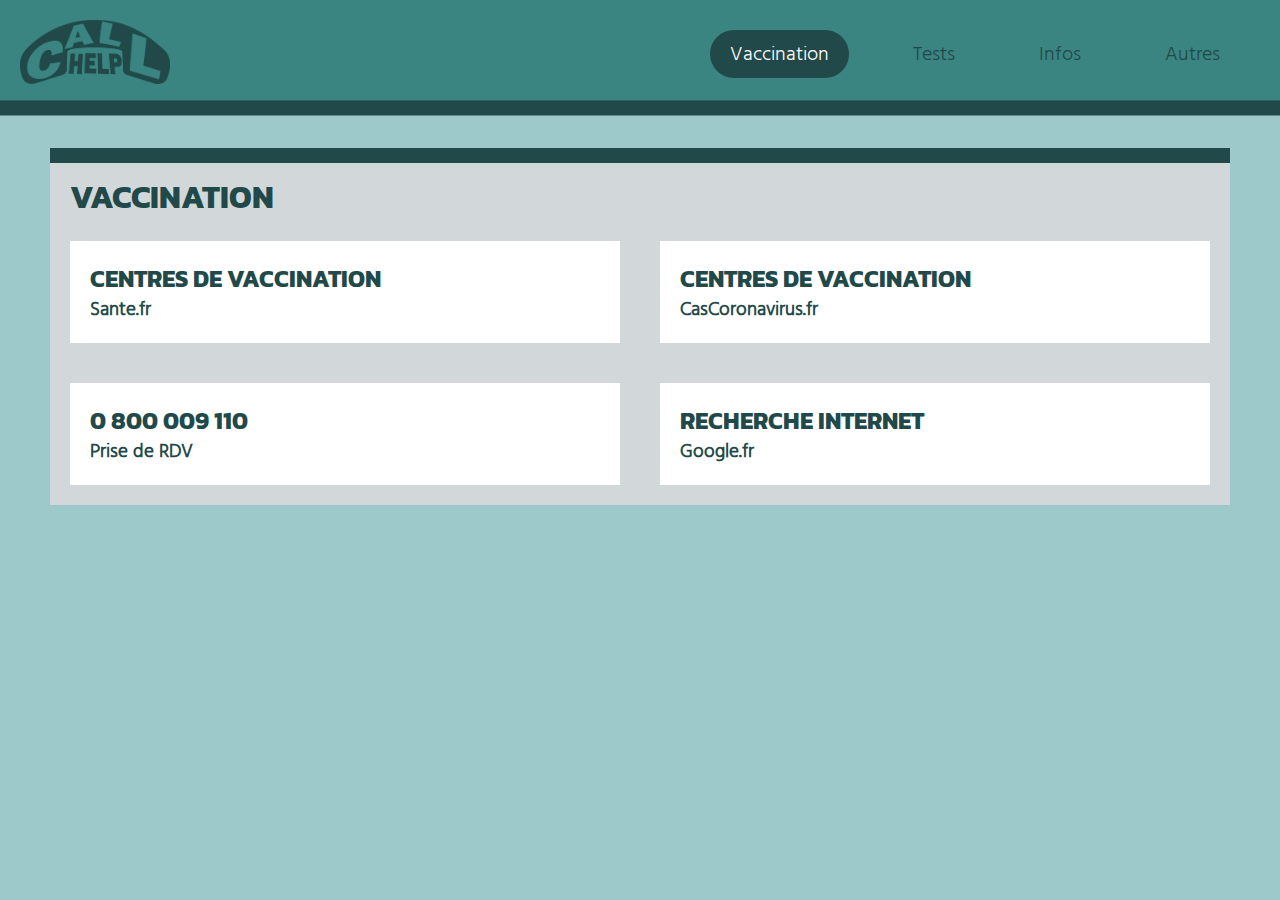
<file: index.html>
<!DOCTYPE html>
<html lang="fr">
<head>
    <meta charset="UTF-8">
    <meta http-equiv="X-UA-Compatible" content="IE=edge">
    <meta name="viewport" content="width=device-width, initial-scale=1.0">
    <title>Vaccination</title>
    <link rel="stylesheet" href="./style.css">
    <link rel="icon" href="./Icone.png"> 
</head>
<body>
    <header>
        <div class="logo">
            <a href="#">
                <img src="./Logo.png"  width="150px" alt="logo">
            </a>
        </div>
        <nav>
            <ul>
                <li class="bouton">
                    <a class="linkmain" href="#">Vaccination</a>
                </li>
                <li class="bouton">
                    <a class="link" href="./test.html">Tests</a>
                </li>
                <li class="bouton">
                    <a class="link" href="./infos.html">Infos</a>
                </li>
                <li class="bouton">
                    <a class="link" href="./autres.html">Autres</a>
                </li>
            </ul>  
        </nav>
    </header>
    <div class="Bar">
        <div class="Barmenu"> </div>
    </div>

    <main>
        <div class="bar">
            <div class="barmain"></div>
        </div>
        <h1>Vaccination</h1>
        <div class="gridcontainer12">
            
            <div class="lframe">
                <a class="frame" href="https://www.sante.fr/cf/centres-vaccination-covid.html" target="_blank">
                    <h2>Centres de Vaccination</h2>
                    <h3>Sante.fr</h3>
                </a>
            </div>

            <div class="lframe">
                <a class="frame" href="https://www.cascoronavirus.fr/carte-centres-vaccination" target="_blank">
                    <h2>Centres de Vaccination</h2>
                    <h3>CasCoronavirus.fr</h3>
                </a>
            </div>
            
            <div class="tframe">
                    <h2>0 800 009 110</h2>
                    <h3>Prise de RDV</h3>          
            </div>
            <div class="lframe">
                <a class="frame" href="https://google.fr" target="_blank">
                    <h2>Recherche Internet</h2>
                    <h3>Google.fr</h3>
                </a>
            </div>
            
        </div>
    </main>
</body>
</html>
</file>
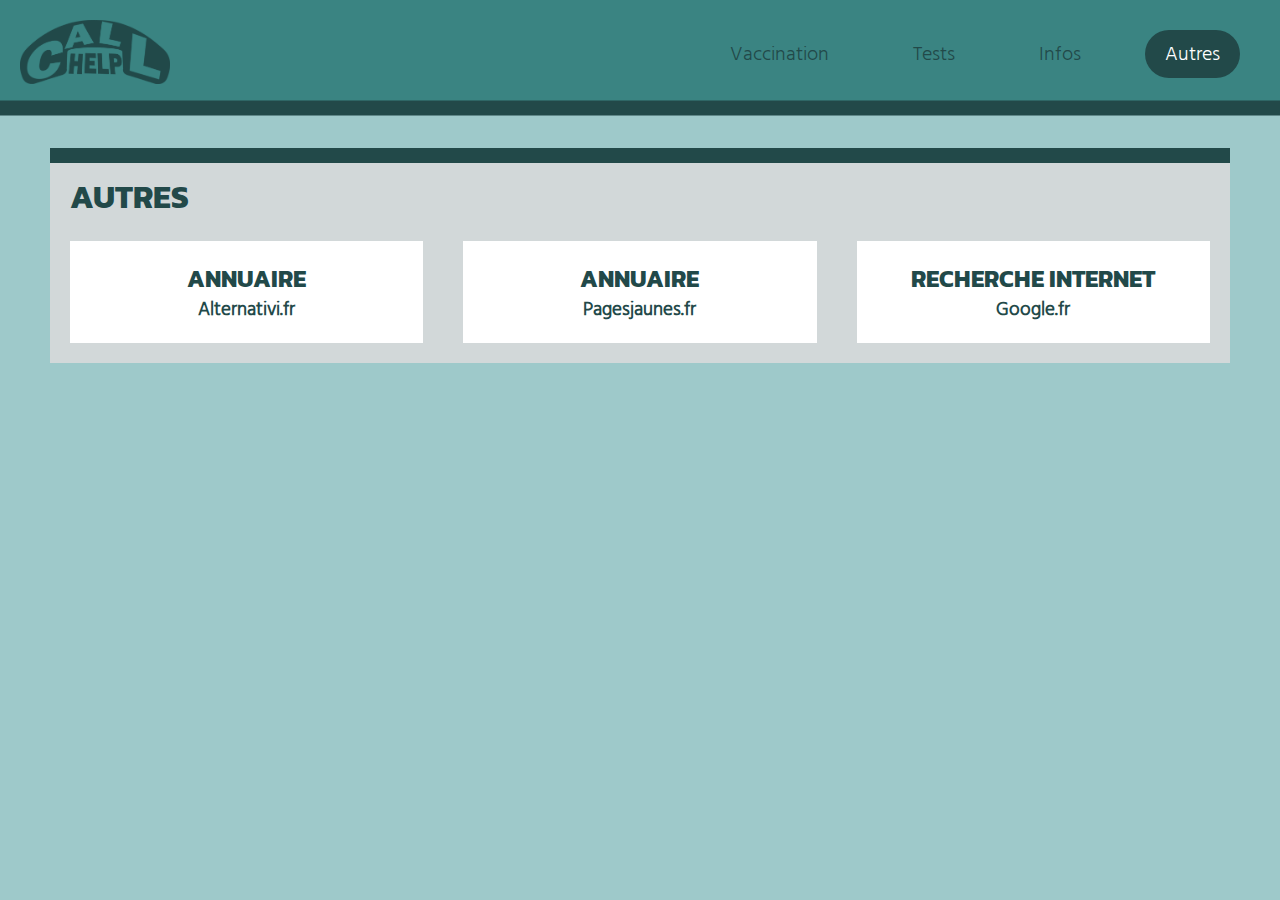
<file: autres.html>
<!DOCTYPE html>
<html lang="fr">
<head>
    <meta charset="UTF-8">
    <meta http-equiv="X-UA-Compatible" content="IE=edge">
    <meta name="viewport" content="width=device-width, initial-scale=1.0">
    <title>Autres</title>
    <link rel="stylesheet" href="./style.css">
    <link rel="icon" href="./Icone.png"> 
</head>
<body>
    <header>
        <div class="logo">
            <a href="#">
                <img src="./Logo.png"  width="150px" alt="logo">
            </a>
        </div>
        <nav>
            <ul>
                <li class="bouton">
                    <a class="link" href="./index.html">Vaccination</a>
                </li>
                <li class="bouton">
                    <a class="link" href="./test.html">Tests</a>
                </li>
                <li class="bouton">
                    <a class="link" href="./infos.html">Infos</a>
                </li>
                <li class="bouton">
                    <a class="linkmain" href="#">Autres</a>
                </li>
            </ul>  
        </nav>
        <div class="Bar">

        </div>
    </header>
    <div class="Bar">
        <div class="Barmenu"> </div>
    </div>
    
    <main>
        <div class="bar">
            <div class="barmain"></div>
        </div>
        <h1>Autres</h1>
        <div class="gridcontainer3">

            <div class="lframe">
                <a class="" href="https://alternativi.fr/annuaire" target="_blank">
                    <h2>Annuaire</h2>
                    <h3>Alternativi.fr</h3>
                </a>
            </div>

            <div class="lframe">
                <a class="frame" href="https://www.pagesjaunes.fr/" target="_blank">
                    <h2>Annuaire</h2>
                    <h3>Pagesjaunes.fr</h3>
                </a>
            </div>

            <div class="lframe">
                <a class="frame" href="https://google.fr" target="_blank">
                    <h2>Recherche Internet</h2>
                    <h3>Google.fr</h3>
                </a>
            </div>
           

        </div>
    </main>
</body>
</html>
</file>
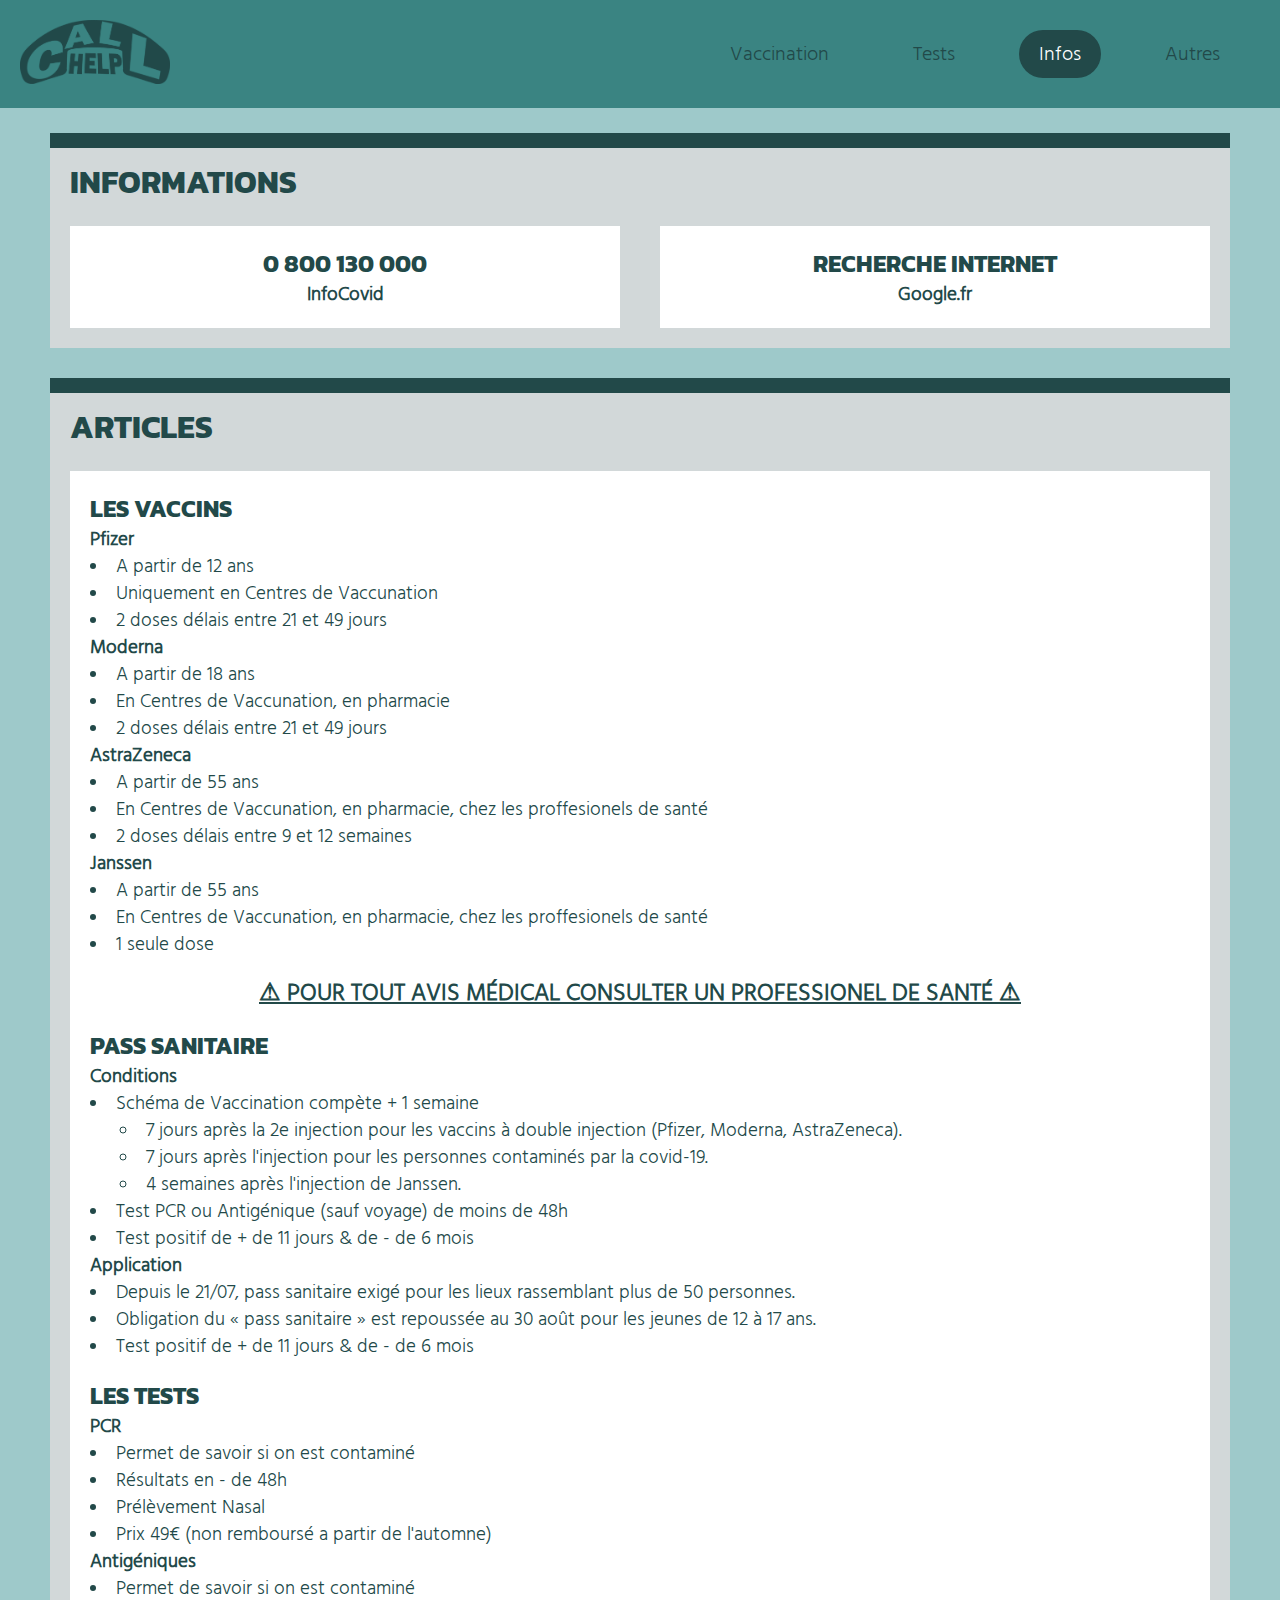
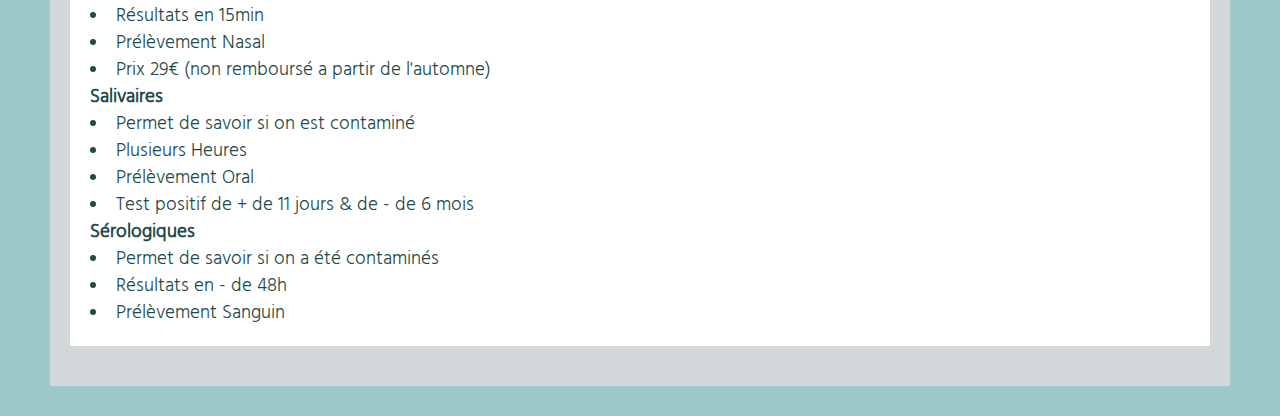
<file: infos.html>
<!DOCTYPE html>
<html lang="fr">
<head>
    <meta charset="UTF-8">
    <meta http-equiv="X-UA-Compatible" content="IE=edge">
    <meta name="viewport" content="width=device-width, initial-scale=1.0">
    <title>Infos</title>
    <link rel="stylesheet" href="./style.css">
    <link rel="icon" href="./Icone.png"> 
</head>
<body>
    <header>
        <div class="logo">
            <a href="#">
                <img src="./Logo.png"  width="150px" alt="logo">
            </a>
        </div>
        <nav>
            <ul>
                <li class="bouton">
                    <a class="link" href="./index.html">Vaccination</a>
                </li>
                <li class="bouton">
                    <a class="link" href="./test.html">Tests</a>
                </li>
                <li class="bouton">
                    <a class="linkmain" href="#">Infos</a>
                </li>
                <li class="bouton">
                    <a class="link" href="./autres.html">Autres</a>
                </li>
            </ul>  
        </nav>
        <div class="Bar">

        </div>
    </header>

    <main>
        <div class="bar">
            <div class="barmain"></div>
        </div>
        <h1>Informations </h1>
        <div class="gridcontainer2">
            
        <div class="tframe">
                <h2>0 800 130 000</h2>
            <h3>InfoCovid</h3>          
        </div>
           
        <div class="lframe">
            <a class="frame" href="https://google.fr" target="_blank">
                <h2>Recherche Internet</h2>
                <h3>Google.fr</h3>
            </a>
        </div>

        </div>
    </main>

    <main>
        <div class="bar">
            <div class="barmain"></div>
        </div>
        <h1>Articles</h1>

        <div class="gridcontainer1">
            <div class="tframe">
                <h2>Les Vaccins</h2>
                <h3>Pfizer</h3> 
                <ul class="articles">
                    <li>A partir de 12 ans</li>
                    <li>Uniquement en Centres de Vaccunation</li>
                    <li>2 doses délais entre 21 et 49 jours</li>
                </ul>
                <h3>Moderna</h3>
                <ul class="articles">
                    <li>A partir de 18 ans</li>
                    <li>En Centres de Vaccunation, en pharmacie</li>
                    <li>2 doses délais entre 21 et 49 jours</li>
                </ul>      
                <h3>AstraZeneca</h3>
                <ul class="articles">
                    <li>A partir de 55 ans</li>
                    <li>En Centres de Vaccunation, en pharmacie, chez les proffesionels de santé</li>
                    <li>2 doses délais entre 9 et 12 semaines</li>
                </ul>
                <h3>Janssen</h3>  
                <ul class="articles">
                    <li>A partir de 55 ans</li>
                    <li>En Centres de Vaccunation, en pharmacie, chez les proffesionels de santé</li>
                    <li>1 seule dose</li>
                </ul>
                <br>
                <h4>&#9888 Pour tout avis médical consulter un professionel de santé &#9888</h4>
                <br>
                <h2>Pass Sanitaire</h2>
                <h3>Conditions</h3>
                <ul class="articles">
                    <li>Schéma de Vaccination compète + 1 semaine </li>
                    <ul class="sousarticles">
                        <li>7 jours après la 2e injection pour les vaccins à double injection (Pfizer, Moderna, AstraZeneca).</li>
                        <li>7 jours après l'injection pour les personnes contaminés par la covid-19.</li>
                        <li>4 semaines après l'injection de Janssen.</li>
                        
                    </ul>
                    <li>Test PCR ou Antigénique (sauf voyage) de moins de 48h</li>
                    <li>Test positif de + de 11 jours & de - de 6 mois</li>
                </ul>
                <h3>Application</h3>
                <ul class="articles">
                    <li>Depuis le 21/07, pass sanitaire exigé pour les lieux rassemblant plus de 50 personnes. </li>
                    <li>Obligation du « pass sanitaire » est repoussée au 30 août pour les jeunes de 12 à 17 ans.</li>
                    <li>Test positif de + de 11 jours & de - de 6 mois</li>
                </ul>
                <br>
                <h2>Les Tests</h2>
                <h3>PCR</h3>
                <ul class="articles">
                    <li>Permet de savoir si on est contaminé</li>
                    <li>Résultats en - de 48h </li>
                    <li>Prélèvement Nasal</li>
                    <li>Prix 49€ (non remboursé a partir de l'automne)</li>
                </ul>
                <h3>Antigéniques</h3>
                <ul class="articles">
                    <li>Permet de savoir si on est contaminé</li>
                    <li>Résultats en 15min </li>
                    <li>Prélèvement Nasal</li>
                    <li>Prix 29€ (non remboursé a partir de l'automne)</li>
                </ul>
                <h3>Salivaires</h3>
                <ul class="articles">
                    <li>Permet de savoir si on est contaminé</li>
                    <li>Plusieurs Heures </li>
                    <li>Prélèvement Oral</li>
                    <li>Test positif de + de 11 jours & de - de 6 mois</li>
                </ul>
                <h3>Sérologiques</h3>
                <ul class="articles">
                    <li>Permet de savoir si on a été contaminés</li>
                    <li>Résultats en - de 48h </li>
                    <li>Prélèvement Sanguin</li>
                </ul>
            </div>
        </div>

        </div>
    </main>
</body>
</html>
</file>
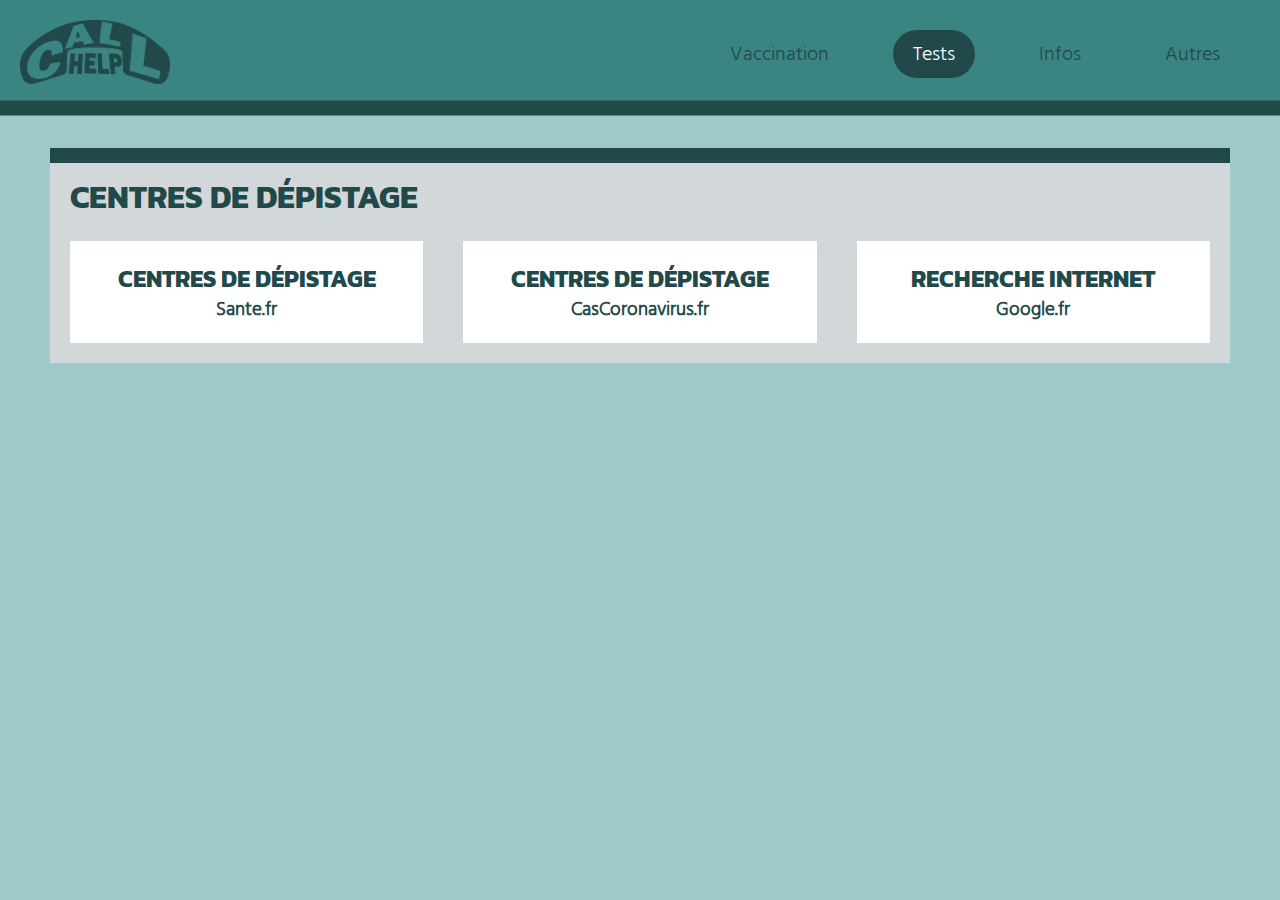
<file: test.html>
<!DOCTYPE html>
<html lang="fr">
<head>
    <meta charset="UTF-8">
    <meta http-equiv="X-UA-Compatible" content="IE=edge">
    <meta name="viewport" content="width=device-width, initial-scale=1.0">
    <title>Test</title>
    <link rel="stylesheet" href="./style.css">
    <link rel="icon" href="./Icone.png"> 
</head>
<body>
    <header>
        <div class="logo">
            <a href="#">
                <img src="./Logo.png"  width="150px" alt="logo">
            </a>
        </div>
        <nav>
            <ul>
                <li class="bouton">
                    <a class="link" href="./index.html">Vaccination</a>
                </li>
                <li class="bouton">
                    <a class="linkmain" href="#">Tests</a>
                </li>
                <li class="bouton">
                    <a class="link" href="./infos.html">Infos</a>
                </li>
                <li class="bouton">
                    <a class="link" href="./autres.html">Autres</a>
                </li>
            </ul>  
        </nav>
    </header>
    <div class="Bar">
        <div class="Barmenu"> </div>
    </div>
    <main>
        <div class="bar">
            <div class="barmain"></div>
        </div>
        <h1>Centres de Dépistage</h1>
        <div class="gridcontainer3">

            <div class="lframe">
                <a class="frame" href="https://www.sante.fr/cf/centres-depistage-covid.html" target="_blank">
                    <h2>Centres de Dépistage</h2>
                    <h3>Sante.fr</h3>
                </a>
            </div>

            <div class="lframe">
                <a class="frame" href="https://www.cascoronavirus.fr/carte-centres-test-depistage" target="_blank">
                    <h2>Centres de Dépistage</h2>
                    <h3>CasCoronavirus.fr</h3>
                </a>
            </div>
            
        <div class="lframe">
            <a class="frame" href="https://google.fr" target="_blank">
                <h2>Recherche Internet</h2>
                <h3>Google.fr</h3>
            </a>
        </div>

        </div>
    </main>
    
</body>
</html>
</file>
<file: style.css>
:root {
    --couleur1: #224949 ;
    --couleur2: #2F6565 ;
    --couleur3: #3A8482 ;
    --couleur4: #9EC9CA ;
    --couleur5: #D2D8D9 ;
    --couleur6: white;
}

@font-face {
    font-family: titres;
    src: url(./Kanit-Bold.ttf);
}
@font-face {
    font-family: textes;
    src: url(./HindMadurai-Light.ttf);
}

* {
    padding: 0;
    margin: 0;
    box-sizing: border-box;
}

header {
    background: var(--couleur3);
    display: flex;
    justify-content: flex-end;
    align-items: center;
    padding: 20px

}

.logo {
    cursor: pointer;
    margin-right: auto;
}

li.bouton{
    list-style-type: none;
    display: inline-block;
    margin: 0% 20px;
    vertical-align: middle;
}

a.link {
    font-family: 'textes', sans-serif;
    font-size: 20px;
    text-decoration: none;
    color: var(--couleur1);
    padding: 10px 20px;
    border-radius: 25px;
    transition: all 0.3s ease 0s;
}

a.link:hover {
    background: var(--couleur2);
    font-family: 'textes', sans-serif;
    font-size: 20px;
    text-decoration: none;
    color: var(--couleur6);
    padding:10px 20px;
    border-radius: 25px;
    transition: all 0.3s ease 0s;
}

a.linkmain {
    background: var(--couleur1);
    font-family: 'textes', sans-serif;
    font-size: 20px;
    text-decoration: none;
    color: var(--couleur6);
    padding:10px 20px;
    border-radius: 25px;
    transition: all 0.3s ease 0s;
}

a.linkmain:hover {
    background: var(--couleur2);
    font-family: 'textes', sans-serif;
    font-size: 20px;
    text-decoration: none;
    color: var(--couleur6);
    padding:10px 20px;
    border-radius: 25px;
    transition: all 0.3s ease 0s;
}

.Barmenu {
    clip-path: polygon(100% 0%, 100% 100%, 0% 100%, 0% 0%,);    
    background: var(--couleur1); 
    width: 100%;
    height: 15px;
    position: relative;
    top: 50%;
    left: 50%;
    transform: translate(-50%,-50%);
}

body {
    background: var(--couleur4);
}

main {
    background: var(--couleur5);
    width: calc(100% - 100px) ;
    height: 100%;
    margin-left: 50%;
    margin-bottom: 30px;
    transform: translate(-50%,0)
}


a {
    text-decoration:none;
      
}

.barmain {
    clip-path: polygon(100% 0%, 100% 100%, 0% 100%, 0% 0%,);
    height: 15px;
    width: 100%;
    background: var(--couleur1);
    margin-top: 25px;
    
}

h1{
    margin: 10px 0 0 20px;
    color: var(--couleur1);
    text-transform: uppercase;
    font-size: 2rem;
    font-family: 'Titres', sans-serif;
}

.gridcontainer1 {
    padding-bottom: 20px;
    
}

.gridcontainer2 {
        display: grid;
        grid-template-columns: 50% 50%;
        grid-template-rows: auto;
        text-align: center;
}

.gridcontainer12 {
    display: grid;
    grid-template-columns: 1fr 1fr;
    grid-template-rows: 1f 1fr 1fr;
    grid-template-areas:
        "v1 v1"

}

.gridcontainer3 {
    display: grid;
    grid-template-columns: 1fr 1fr 1fr;
    grid-template-rows: auto;
    text-align: center;
}

#v1 ,.lframe, .tframe {
    background: var(--couleur6);
    align-items: center;
    margin: 20px;
    padding: 20px;
    transition: all 0.3s ease 0s;
}

#v1:hover , .lframe:hover {
    background: var(--couleur4);
    align-items: center;
    margin: 20px;
    padding: 20px;
    transition: all 0.3s ease 0s;
}

#v1 {
    grid-area: v1;
}

h2 {
 color: var(--couleur1);
 text-transform: uppercase;
 font-size: 1.5rem;
 font-family: 'Titres', sans-serif;
}

h3{
 color: var(--couleur1);
 font-size: 1.2rem;
 font-family: 'Textes', sans-serif;
}


h4 {
    text-transform: uppercase;
    text-decoration: underline;
    color: var(--couleur1);
    font-size: 1.5rem;
    font-family: 'Textes', sans-serif;
    text-align: center;
}

p{
    color: var(--couleur1);
    font-size: 1.2rem;
    font-family: 'Textes', sans-serif;  
}

ul.articles {
    list-style-position: inside;
    color: var(--couleur1);
    font-size: 1.2rem;
    font-family: 'Textes', sans-serif; 
    list-style: .5rem;

}

ul.sousarticles {
    list-style-position: inside;
    margin-left: 30px;
}

@media screen and (max-width: 800px) {
    header {
        display: grid;
        grid-template-columns: 1fr;
        grid-template-rows: 1fr 1fr;
        text-align: center;
        
    
    }
    .logo {
       cursor: pointer;
       margin-right: 0;
    }
    
    li.bouton{
        list-style-type: none;
        display: inline-block;
        margin: 10px 5px;
        vertical-align: middle;
    }
    
    a.link {
        font-family: 'textes', sans-serif;
        font-size: 20px;
        text-decoration: none;
        padding: 10px 10px;
        color: var(--couleur1);
        border-radius: 25px;
        transition: all 0.3s ease 0s;
    
    }
    a.link:hover {
        background: var(--couleur2);
        font-family: 'textes', sans-serif;
        font-size: 20px;
        text-decoration: none;
        color: var(--couleur6);
        padding:10px 10px;
        border-radius: 25px;
        transition: all 0.3s ease 0s;
    }
    
    a.linkmain {
        background: var(--couleur1);
        font-family: 'textes', sans-serif;
        font-size: 20px;
        text-decoration: none;
        color: var(--couleur6);
        padding:10px 10px;
        border-radius: 25px;
        transition: all 0.3s ease 0s;
    }
    
    a.linkmain:hover {
        background: var(--couleur2);
        font-family: 'textes', sans-serif;
        font-size: 20px;
        text-decoration: none;
        color: var(--couleur6);
        padding:10px 10px;
        border-radius: 25px;
        transition: all 0.3s ease 0s;
    }
}

@media screen and (max-width: 800px) {

    
    h1{
        margin: 10px 0 0 20px;
        color: var(--couleur1);
        text-transform: uppercase;
        font-size: 2rem;
        font-family: 'Titres', sans-serif;
    }
    
    .gridcontainer2 , .gridcontainer3 {
        padding-bottom: 20px;
        display: grid;
        grid-template-columns: none;
        grid-template-rows: none;
        text-align: center;
        grid-template-areas: none;
        
    }
    .gridcontainer12 {
        display: grid;
        grid-template-columns: 1fr;
        grid-template-rows: 1f 1fr 1fr 1fr 1fr;
        grid-template-areas:
            "v1";
        text-align: center;
    
    }

    .gridcontainer1{
        padding-bottom: 20px;
        display: grid;
        grid-template-columns: 100%;
        grid-template-rows: none;
    
    }
    
    #v1 ,.lframe, .tframe {
        background: var(--couleur6);
        align-items: center;
        margin: 20px;
        padding: 20px;
        transition: all 0.3s ease 0s;
    }
    
    #v1:hover , .lframe:hover {
        background: var(--couleur4);
        align-items: center;
        margin: 20px;
        padding: 20px;
        transition: all 0.3s ease 0s;
    }
    
    h2 {
     color: var(--couleur1);
     text-transform: uppercase;
     font-size: 1.5rem;
     font-family: 'Titres', sans-serif;
     
    }
    
    h3{
    color: var(--couleur1);
    font-size: 1.2rem;
    font-family: 'Textes', sans-serif;
    }

    h4 {
        text-transform: uppercase;
        text-decoration: underline;
        color: var(--couleur1);
        font-size: 1.2rem;
        font-family: 'Textes', sans-serif;
        text-align: center;
    }

    
    p{
        color: var(--couleur1);
        font-size: 1.2rem;
        font-family: 'Textes', sans-serif;  
    }
    
    ul.articles {
        list-style-position: inside;
        color: var(--couleur1);
        font-size: 1.2rem;
        font-family: 'Textes', sans-serif; 
        list-style: .5rem;
    
    }

}
</file>
